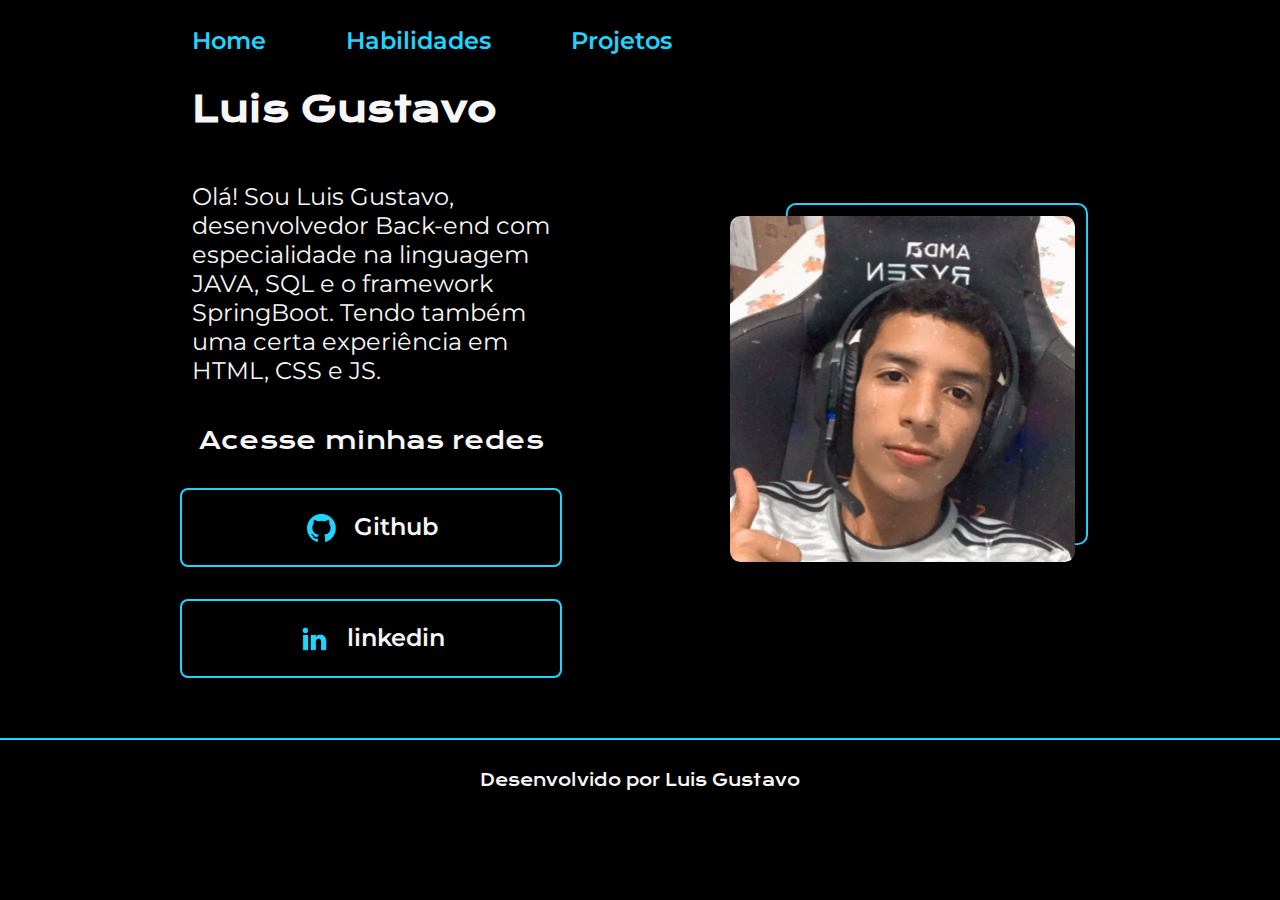
<file: index.html>
<!DOCTYPE html>
<html lang="pt-br">

<head>
    <meta charset="UTF-8">
    <meta http-equiv="X-UA-Compatible" content="IE=edge">
    <meta name="viewport" content="width=device-width, initial-scale=1.0">
    <title>Portifolio Luis Gustavo</title>
    <link rel="stylesheet" href="./styles/style.css">
    <link rel="shortcut icon" href="./img/inova.png" type="image/x-icon">
</head>

<body>
    <header class="cabecalho">
        <nav class="cabecalho__menu">
            <a class="cabecalho__menu__link" href="index.html">Home</a>
            <a class="cabecalho__menu__link" href="tela2.html">Habilidades</a>
            <a class="cabecalho__menu__link" href="tela3.html">Projetos</a>
        </nav>
    </header>
    <main class="apresentacao">
        <section class="apresentacao__conteudo">
            <h1 class="apresentacao__conteudo__titulo">Luis Gustavo<strong 
            class="titulo-destaque">
            </strong></h1>
            <p class="apresentacao__conteudo__texto">Olá! Sou Luis Gustavo, desenvolvedor
            Back-end com especialidade na linguagem JAVA, SQL e o framework SpringBoot. Tendo também uma certa experiência em HTML, CSS e JS.</p>
            <div class="apresentacao__links">
                <h2 class="apresentacao__links__subtitulo">Acesse minhas redes</h2>
                <a class="apresentacao__links__link" href="https://github.com/eugus" target="_blank" >
                    <img src="./img/github.png">
                    Github
                </a>
                <a class="apresentacao__links__link" href="https://www.linkedin.com/in/luisgustavol/" target="_blank">
            
                    <img src="./img/linkedin.png">
                    linkedin
                </a>
            </div>
        </section>
        <img id="minhaImage" src="./img/minhaimagem2.svg" alt="Foto Luis">
    </main>

    <footer>
        <p id="nomeAutor">Desenvolvido por Luis Gustavo</p>
    </footer>
        


    
</body>

</html>
</file>
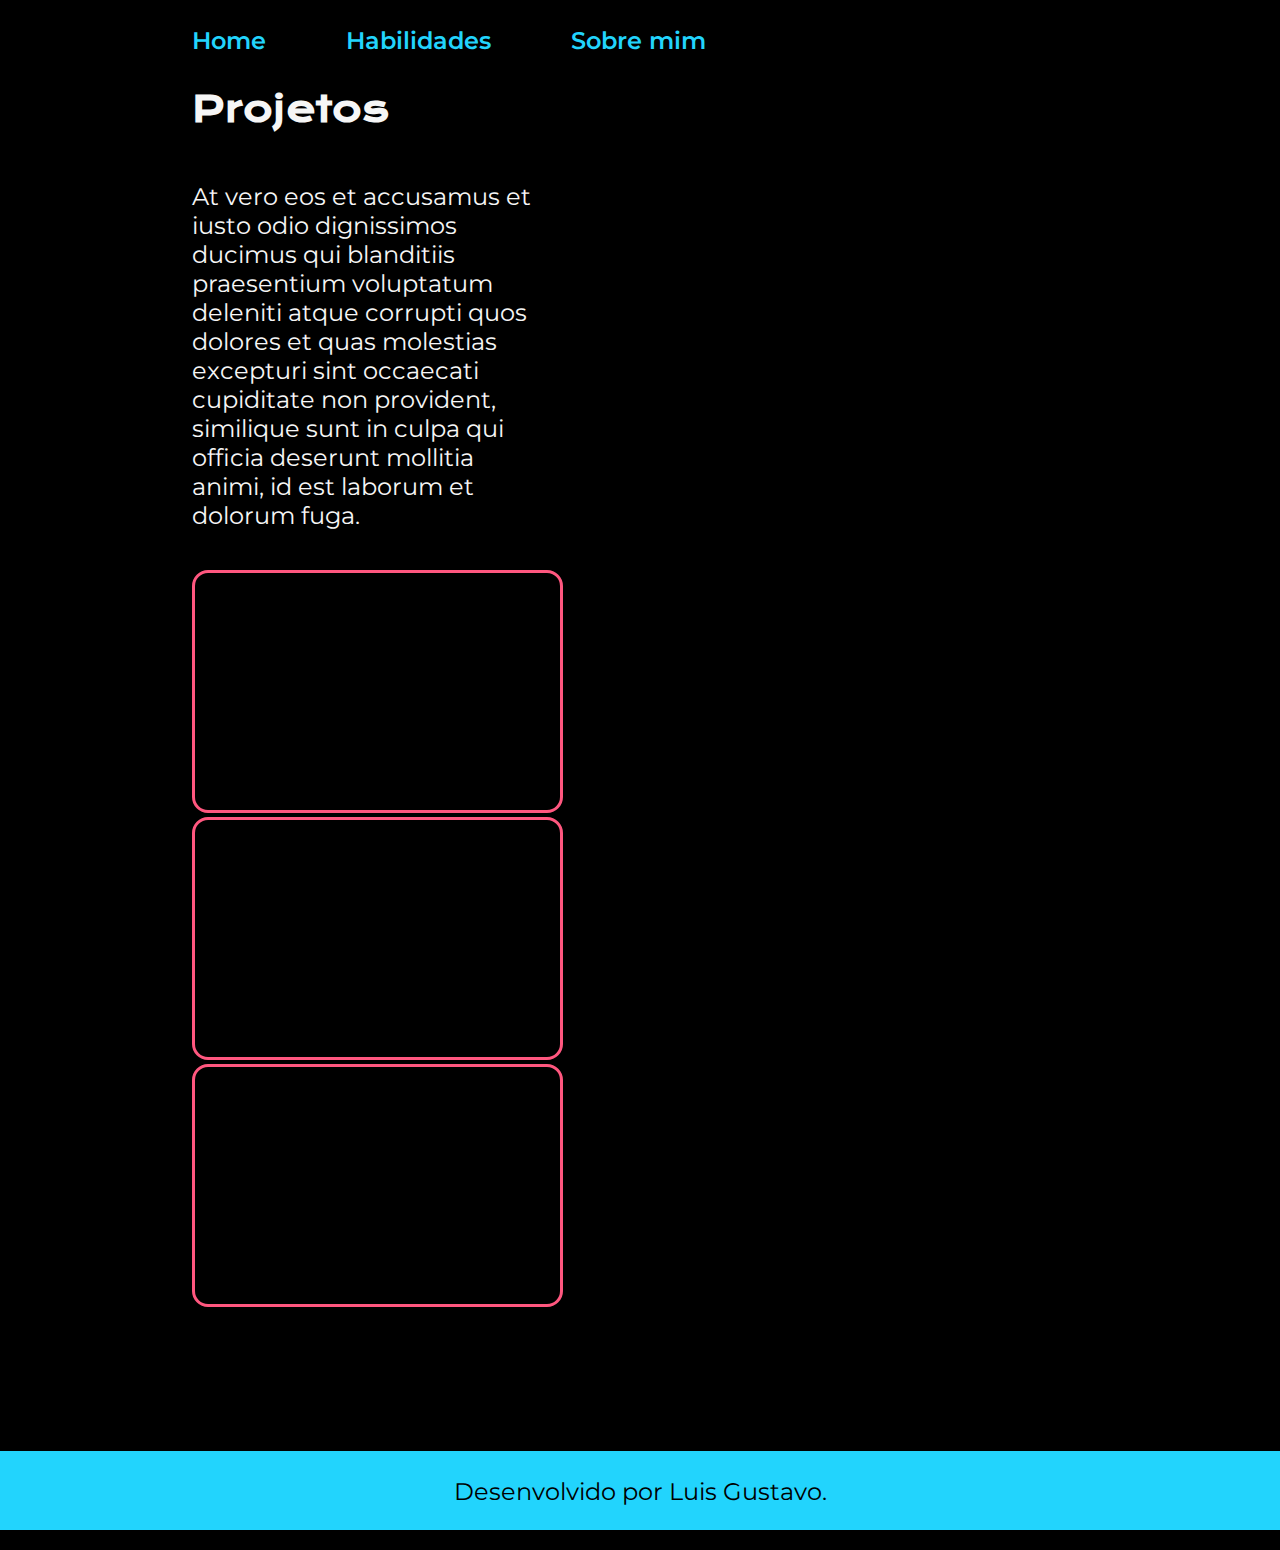
<file: about.html>
<!DOCTYPE html>
<html lang="pt-br">

<head>
    <meta charset="UTF-8">
    <meta http-equiv="X-UA-Compatible" content="IE=edge">
    <meta name="viewport" content="width=device-width, initial-scale=1.0">
    <title>Sobre mim</title>
    <link rel="stylesheet" href="./styles/style.css">
</head>

<body>
    <header class="cabecalho">
        <nav class="cabecalho__menu">
            <a class="cabecalho__menu__link" href="index.html">Home</a>
            <a class="cabecalho__menu__link" href="tela2.html">Habilidades</a>
            <a class="cabecalho__menu__link" href="about.html">Sobre mim</a>
        </nav>
    </header>

    <main class="apresentacao">
        <section class="apresentacao__conteudo">
            <h1 class="apresentacao__conteudo__titulo">Projetos</h1>
            <p class="apresentacao__conteudo__texto">At vero eos et accusamus et iusto odio dignissimos ducimus qui blanditiis praesentium voluptatum deleniti
                atque corrupti quos dolores et quas molestias excepturi sint occaecati cupiditate non provident,
                similique sunt in culpa qui officia deserunt mollitia animi, id est laborum et dolorum fuga.


                <div class="divDoida">
                <img  class="teste" src="./img/teste2.svg" alt="Teste">
                <img  class="teste" src="./img/teste2.svg" alt="Teste">
                <img  class="teste" src="./img/teste2.svg" alt="Teste">
                </div>
            </p>
          
        </section>

     
        
    </main>

    <footer class="rodape">
        <p>Desenvolvido por Luis Gustavo.</p>
    </footer>
</body>

</html>
</file>
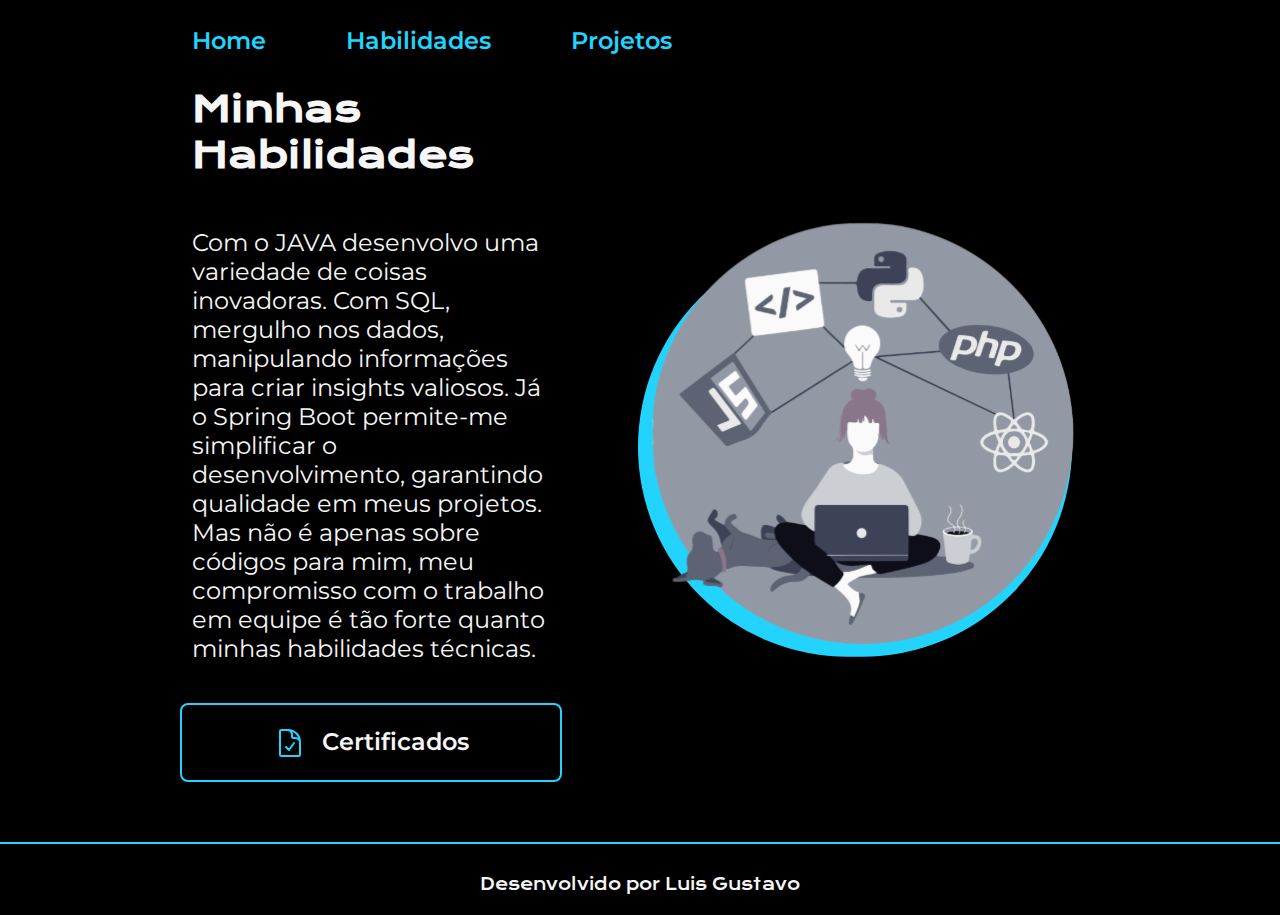
<file: tela2.html>
<!DOCTYPE html>
<html lang="pt-br">

<head>
    <meta charset="UTF-8">
    <meta http-equiv="X-UA-Compatible" content="IE=edge">
    <meta name="viewport" content="width=device-width, initial-scale=1.0">
    <title>Portifolio Luis Gustavo</title>
    <link rel="stylesheet" href="./styles/style.css">
    <link rel="shortcut icon" href="./img/inova.png" type="image/x-icon">
</head>

<body>
    <header class="cabecalho">
        <nav class="cabecalho__menu">
            <a class="cabecalho__menu__link" href="index.html">Home</a>
            <a class="cabecalho__menu__link" href="tela2.html">Habilidades</a>
            <a class="cabecalho__menu__link" href="tela3.html">Projetos</a>
        </nav>
    </header>
    <main class="apresentacao">
        <section class="apresentacao__conteudo">
            <h1 class="apresentacao__conteudo__titulo">Minhas Habilidades<strong 
            class="titulo-destaque">
            </strong></h1>
            <p class="apresentacao__conteudo__texto">Com o JAVA desenvolvo uma variedade de coisas inovadoras. Com SQL, mergulho nos dados, manipulando informações para criar insights valiosos. Já o Spring Boot permite-me simplificar o desenvolvimento, garantindo qualidade em meus projetos. Mas não é apenas sobre códigos para mim, meu compromisso com o trabalho em equipe é tão forte quanto minhas habilidades técnicas.</p>
            <div class="apresentacao__links">
                <a class="apresentacao__links__link" href="https://www.linkedin.com/in/luisgustavol/details/certifications/" target="_blank">
                    <img src="./img/certificados.svg">
                    Certificados
                </a>
            </div>
        </section>

        <img id="fotoRedonda" src="./img/networking2.svg" alt="Networking">
   
    </main>
    <footer>
        <p id="nomeAutor">Desenvolvido por Luis Gustavo</p>
    </footer>
</body>

</html>
</file>
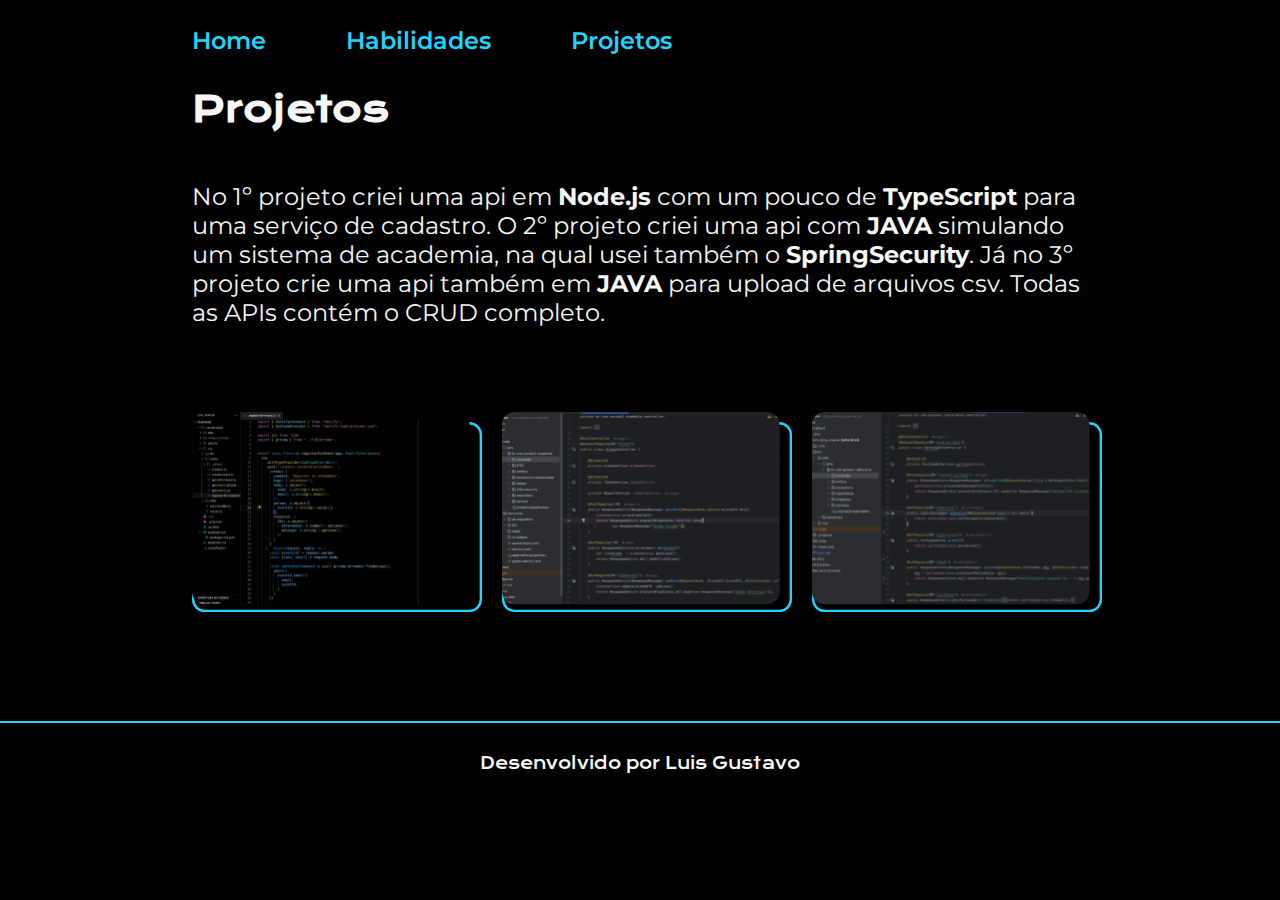
<file: tela3.html>
<!DOCTYPE html>
<html lang="pt-br">

<head>
    <meta charset="UTF-8">
    <meta http-equiv="X-UA-Compatible" content="IE=edge">
    <meta name="viewport" content="width=device-width, initial-scale=1.0">
    <title>Sobre mim</title>
    <link rel="stylesheet" href="./styles/styleTela3.css">
    <link rel="shortcut icon" href="./img/inova.png" type="image/x-icon">
</head>

<body>
    <header class="cabecalho">
        <nav class="cabecalho__menu">
            <a class="cabecalho__menu__link" href="index.html">Home</a>
            <a class="cabecalho__menu__link" href="tela2.html">Habilidades</a>
            <a class="cabecalho__menu__link" href="tela3.html">Projetos</a>
        </nav>
    </header>

    <main class="apresentacao">
        <section class="apresentacao__conteudo">
            <h1 class="apresentacao__conteudo__titulo">Projetos</h1>

            <div class="texto">
                <p class="apresentacao__conteudo__texto">No 1º projeto criei uma api em <strong>Node.js</strong> com um pouco de <strong>TypeScript</strong> para uma serviço de cadastro. O 2º projeto criei uma api com <strong>JAVA</strong> simulando um sistema de academia, na qual usei também o <strong>SpringSecurity</strong>. Já no 3º projeto crie uma api também em <strong>JAVA</strong> para upload de arquivos csv. Todas as APIs contém o CRUD completo.
                </p>
            </div>
            
            <div class="divQuadrados">
                <div>
                    <img  class="quadrado" src="./img/quadrado1.svg" alt="1º projeto">
                </div>
                <div>
                    <img  class="quadrado" src="./img/quadrado2.svg" alt="2º projeto">
                </div>
                <div>
                    <img  class="quadrado" src="./img/quadrado3.svg" alt="3º projeto">
                </div> 
            </div>
      
        </section> 
    </main>

    <footer>
        <p id="nomeAutor">Desenvolvido por Luis Gustavo</p>
    </footer>
</body>

</html>
</file>
<file: styles/style.css>
@import url('https://fonts.googleapis.com/css2?family=Krona+One&family=Montserrat:wght@400;600&display=swap');

:root {
    --cor-primaria: #000000;
    --cor-secundaria: #F6F6F6;
    --cor-terciaria: #22D4FD;
    --cor-hover: #272727;

    --fonte-primaria: 'Krona One', sans-serif;
    --fonte-secundaria: 'Montserrat', sans-serif;
}
*{
    margin: 0;
    padding: 0;
}

body{
    box-sizing: border-box;
    background-color: var(--cor-primaria);
    color: var(--cor-secundaria);
    height: 90%;
}
.cabecalho{
    padding: 2% 0% 0% 15%;
}
.cabecalho__menu{
    display: flex;
    gap: 80px;
}
.cabecalho__menu__link{
    font-family: var(--fonte-secundaria);
    font-size: 24px;
    font-weight: 600;
    color: var(--cor-terciaria);
    text-decoration: none;
    border-bottom: 3px solid transparent;
    transition: border-color 0.3s;
}

.cabecalho__menu__link:hover{
    border-color:  var(--cor-terciaria);

}
.apresentacao{
    /* padding: 5% 15%; */
    width: 70%;
    margin: 1.8rem auto;
    display: flex;
    align-items: center;
    justify-content: space-between;
 
}
.apresentacao__conteudo{
    width: 40%;
    display: flex;
    flex-direction: column;
    /* width: 100%; */
    gap: 40px;
}

#minhaImage{
    width: 40%;
    height: 40%;
    margin-left: 50px;
}

#nomeAutor{
    text-align: center;
    margin-top: 30px;
    font-family: var(--fonte-primaria);
}

#fotoRedonda{
    width: 450px;
    height: 450px;

}


#linhafooter{
    border: 2px solid #22D4FD;
    margin-top: 120px;
}

.apresentacao__conteudo__titulo{
    font-size: 36px;
    font-family: var(--fonte-primaria);
    margin-bottom: 10px;
}
.titulo-destaque{
    color: var(--cor-terciaria);
}
.apresentacao__conteudo__texto{
    font-size: 24px;
    font-family: var(--fonte-secundaria);
}

.apresentacao__links{
    display: flex;
    flex-direction: column;
    justify-content: space-between;
    align-items: center;
    gap: 32px;
}
.apresentacao__links__subtitulo{
    font-family: var(--fonte-primaria);
    font-weight: 400;
    font-size: 24px;
}
.apresentacao__links__link{
    display: flex;
    justify-content: center;
    gap: 16px;
    border: 2px solid var(--cor-terciaria);
    width: 378px;
    text-align: center;
    border-radius: 8px;
    font-size: 24px;
    font-weight: 600;
    padding: 21.5px 0;
    text-decoration: none;
    color: var(--cor-secundaria);
    font-family: var(--fonte-secundaria);
}
.apresentacao__links__link:hover{
    background-color: var(--cor-hover);
}
.rodape{
    color: var(--cor-primaria);
    background-color: var(--cor-terciaria);
    padding: 24px;
    text-align: center;
    font-family: var(--fonte-secundaria);
    font-size: 24px;
    font-weight: 400;
    margin-top: 100px;
}

footer{
    border-top: 2px solid #22D4FD;
    margin: 60px 0 20px 0;
    display: flex;
    justify-content: center;
    align-items: center;
}


@media (max-width: 1200px) {

    .cabecalho__menu__link{
        font-family: var(--fonte-secundaria);
        font-size: 18px;

        color: var(--cor-terciaria);
        text-decoration: none;
        border-bottom: 3px solid transparent;
        transition: border-color 0.3s;
        
    }

    .apresentacao__links__link:hover{
        background-color: var(--cor-hover);
    }

    #minhaImage{
        width: 60%;
        height: 60%;
        margin-left: 20px;
        margin-bottom: 30px;
        margin-top: -40px;
        object-fit: cover;      
    }

    .cabecalho__menu{
        display: flex;
        gap: 30px;
    }


    .apresentacao__conteudo__titulo{
        font-size: 25px;
        font-family: var(--fonte-primaria);
        margin-bottom: 10px;
        text-align: center;
    }

    .apresentacao__conteudo__texto{
        font-size: 20px;
        font-family: var(--fonte-secundaria);
        text-align: center;
        margin-left: 8px;
        margin-right: 8px;
        text-align: justify;
    }

    .apresentacao__links__subtitulo{
        font-family: var(--fonte-primaria);
        font-weight: 400;
        font-size: 20px;
    }

    .apresentacao__links__link{
        display: flex;
        justify-content: center;
        gap: 16px;
        border: 2px solid var(--cor-terciaria);
        width: 300px;
        text-align: center;
        border-radius: 8px;
        font-size: 24px;
        font-weight: 600;
        padding: 21.5px 0;
        text-decoration: none;
        color: var(--cor-secundaria);
        font-family: var(--fonte-secundaria);
    }

    #fotoRedonda{
        width: 250px;
        height: 250px;
        margin-top: -40px;
        margin-bottom: 40px;
    
    }


    .cabecalho{
         padding: 10%;  
    }
    .cabecalho__menu{
        justify-content: center;
    }
    .apresentacao{
        flex-direction: column-reverse;
        padding: 5%;
    }
    .apresentacao__conteudo{
        width: auto;
    }
}
</file>
<file: styles/styleTela3.css>
@import url('https://fonts.googleapis.com/css2?family=Krona+One&family=Montserrat:wght@400;600&display=swap');


:root {
  --cor-primaria: #000000;
  --cor-secundaria: #F6F6F6;
  --cor-terciaria: #22D4FD;
  --cor-hover: #272727;

  --fonte-primaria: 'Krona One', sans-serif;
  --fonte-secundaria: 'Montserrat', sans-serif;
}
*{
  margin: 0;
  padding: 0;
}

body{
  box-sizing: border-box;
  background-color: var(--cor-primaria);
  color: var(--cor-secundaria);
  height: 90%;
}

.cabecalho{
  padding: 2% 0% 0% 15%;
}
.cabecalho__menu{
  display: flex;
  gap: 80px;
}

.apresentacao__conteudo__titulo{
  font-size: 36px;
  font-family: var(--fonte-primaria);
  margin-bottom: 10px;
}

.cabecalho__menu__link{
  font-family: var(--fonte-secundaria);
  font-size: 24px;
  font-weight: 600;
  color: var(--cor-terciaria);
  text-decoration: none;
  border-bottom: 3px solid transparent;
  transition: border-color 0.3s;
}

.cabecalho__menu__link:hover{
  border-color:  var(--cor-terciaria);

}

#nomeAutor{
  text-align: center;
  margin-top: 30px;
  font-family: var(--fonte-primaria);
}

.apresentacao{
  /* padding: 5% 15%; */
  width: 70%;
  margin: 1.8rem auto;
  display: flex;
  align-items: center;
  justify-content: space-between;

}
.apresentacao__conteudo{
  
  display: flex;
  flex-direction: column;
  /* width: 100%; */
  gap: 40px;
}

.apresentacao__conteudo__texto{
  font-size: 24px;
  font-family: var(--fonte-secundaria);
}

.texto{
  width: 100%;

}

.divQuadrados{
  display: flex;
  gap: 20px;
}

.quadrado{
  width: 290px;
  height: 290px;

}


footer{
  border-top: 2px solid #22D4FD;
  margin: 60px 0 20px 0;
  display: flex;
  justify-content: center;
  align-items: center;
}


@media (max-width: 1200px){

  .cabecalho__menu__link{
    font-family: var(--fonte-secundaria);
    font-size: 18px;
   
    color: var(--cor-terciaria);
    text-decoration: none;
    border-bottom: 3px solid transparent;
    transition: border-color 0.3s;
  }

  .cabecalho__menu{
    display: flex;
    gap: 30px;
  }

  .apresentacao__conteudo__texto{
    font-size: 20px;
    font-family: var(--fonte-secundaria);
    text-align: center;
    text-align: justify;
    margin-left: 8px;
    margin-right: 8px;
  }

  .apresentacao__conteudo__titulo{
    font-size: 36px;
    font-family: var(--fonte-primaria);
    margin-bottom: 10px;
    
    text-align: center;
  }

  .quadrado{
    width: 250px;
    flex-direction: column;
    
  
  }

  .divQuadrados{
    display: flex;
    gap: 20px;
    width: 250px;
    flex-direction: column;
  }

  .cabecalho{
    padding: 10%;  
}
.cabecalho__menu{
   justify-content: center;
}
.apresentacao{
   flex-direction: column-reverse;
   padding: 5%;
}
.apresentacao__conteudo{
   width: auto;
}

  



}
</file>
